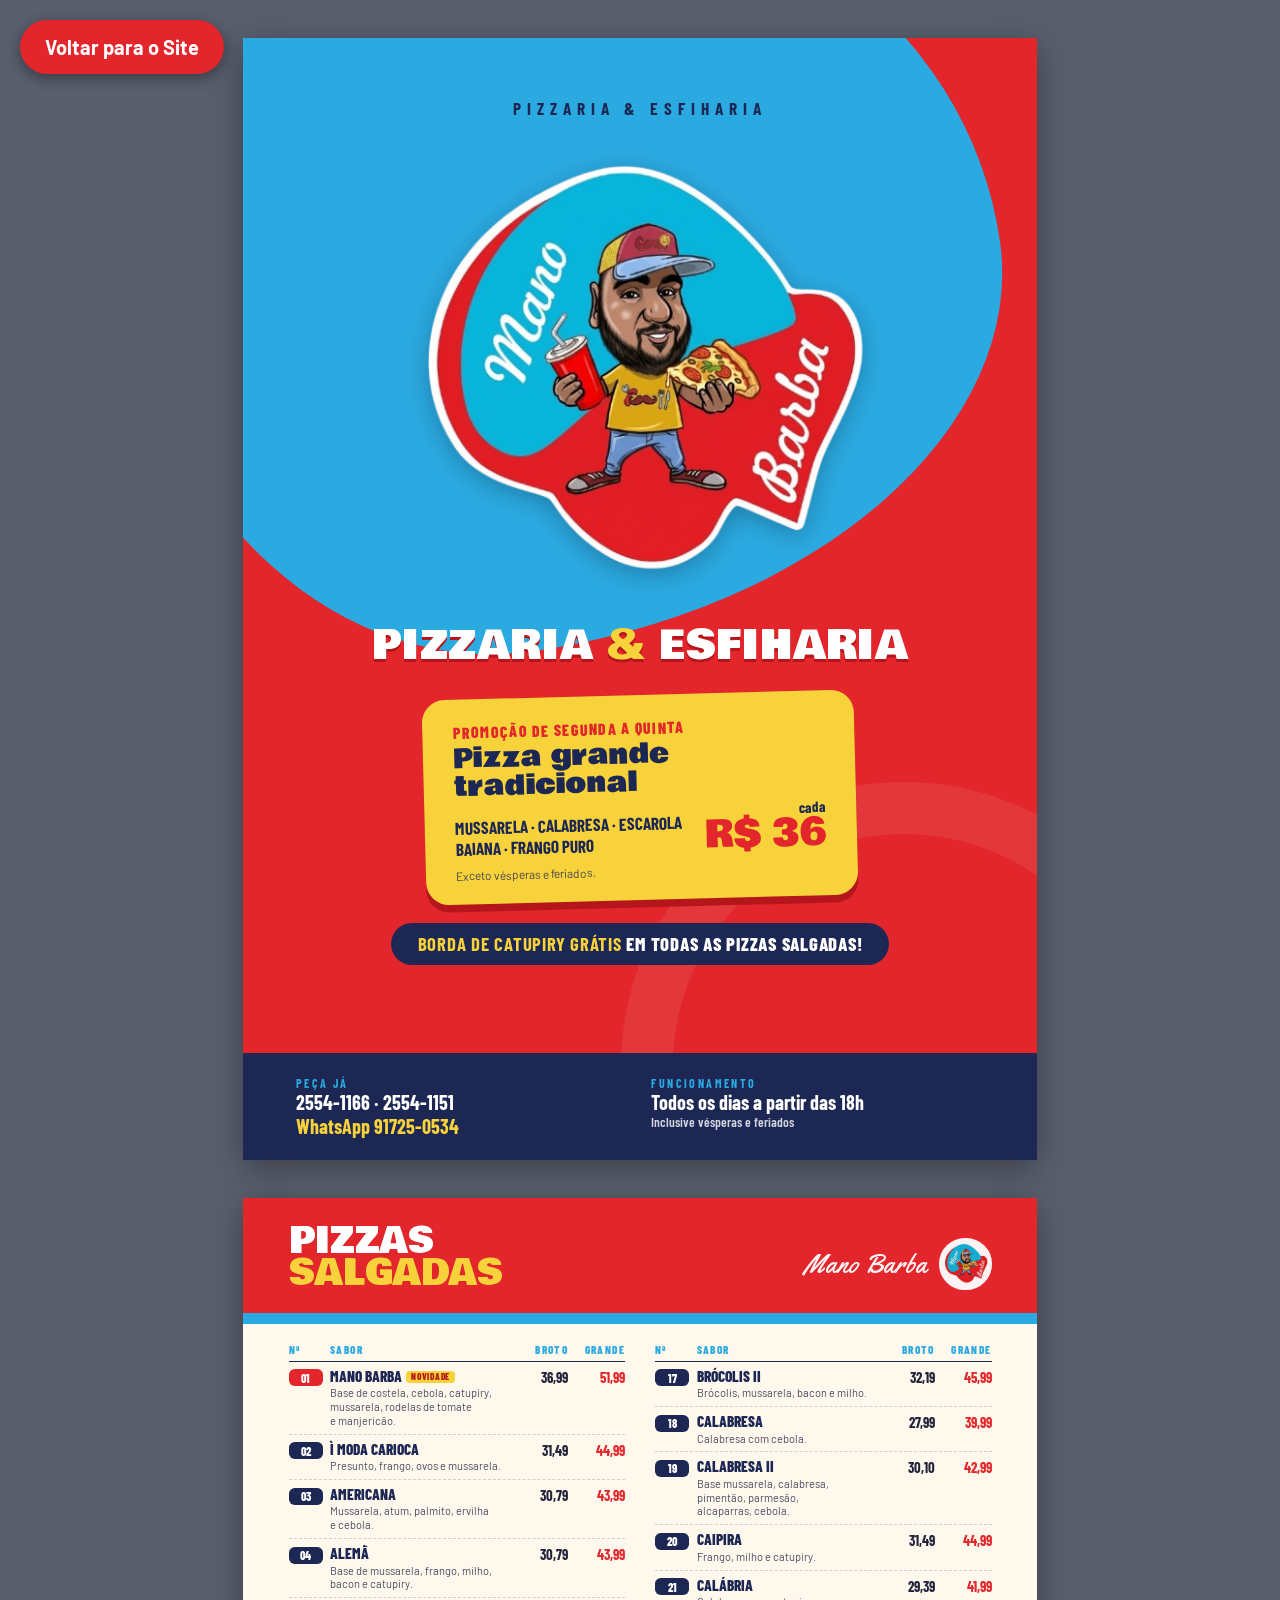
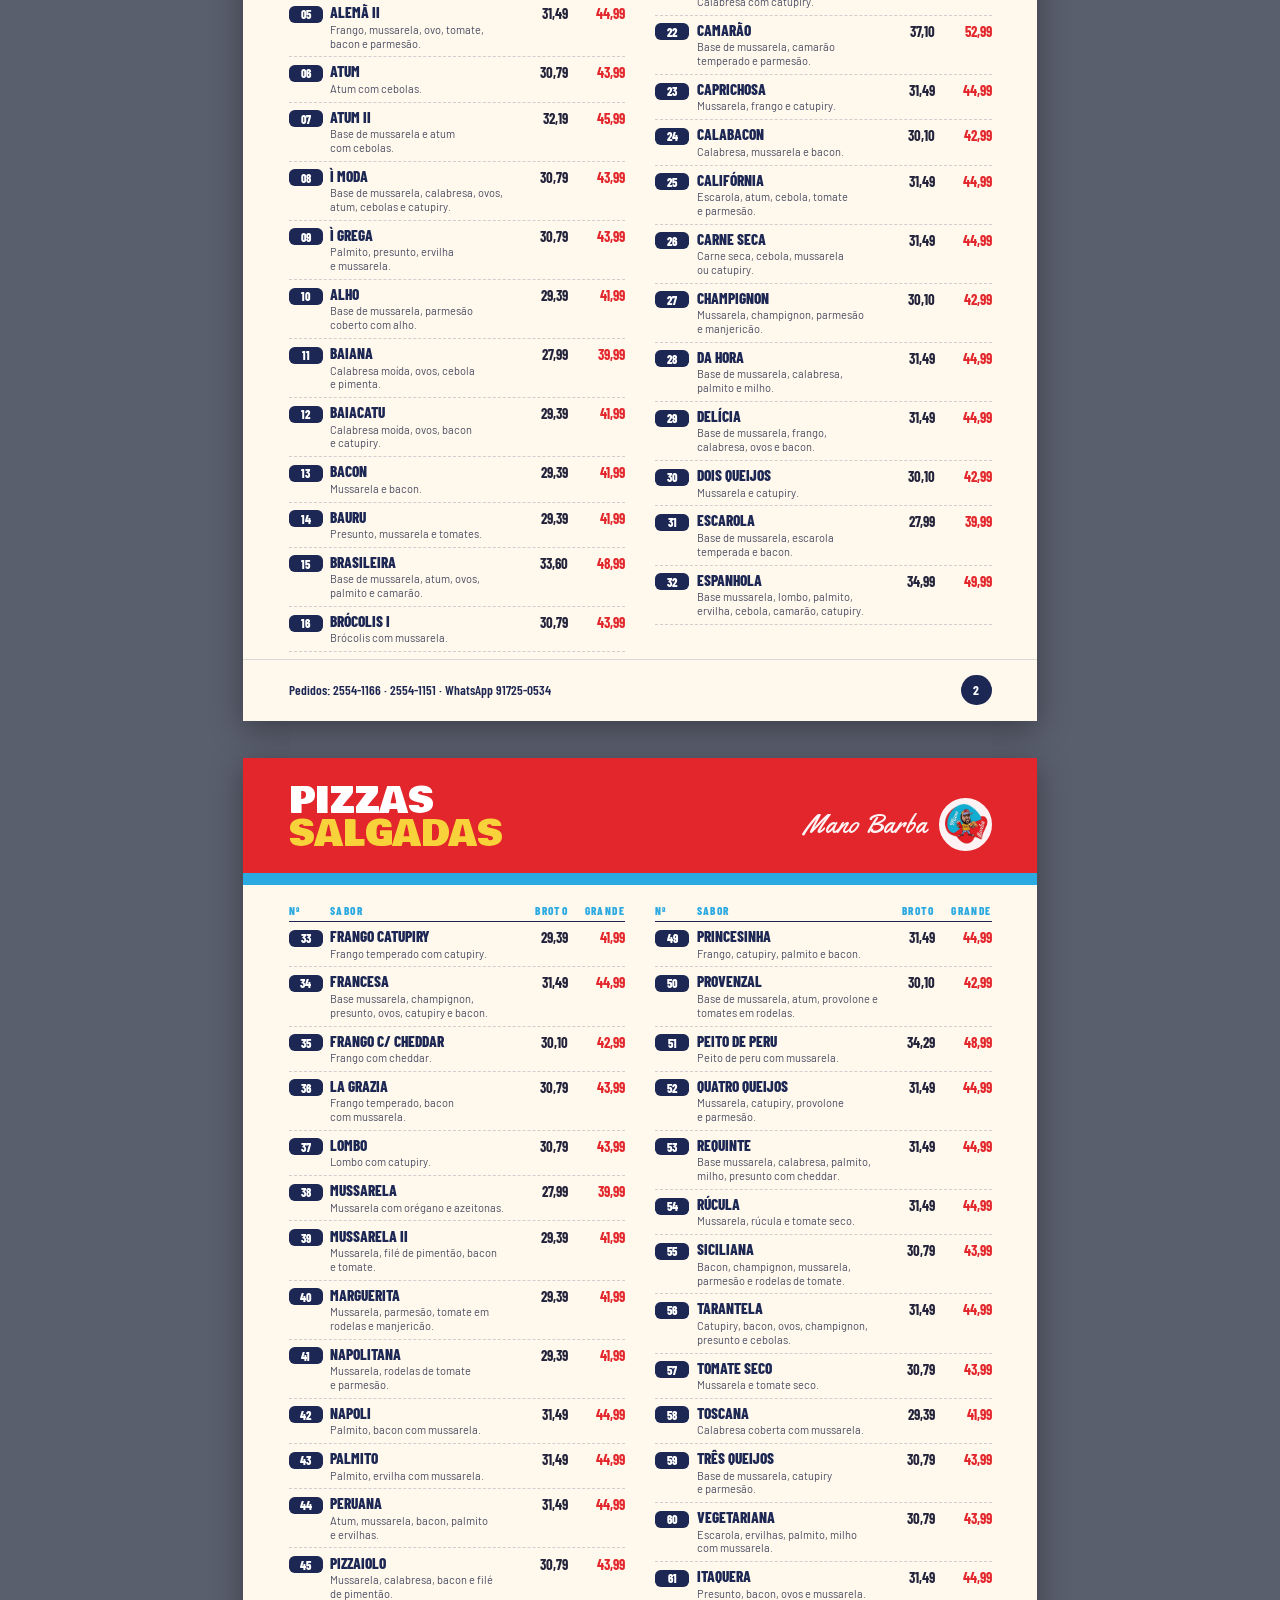
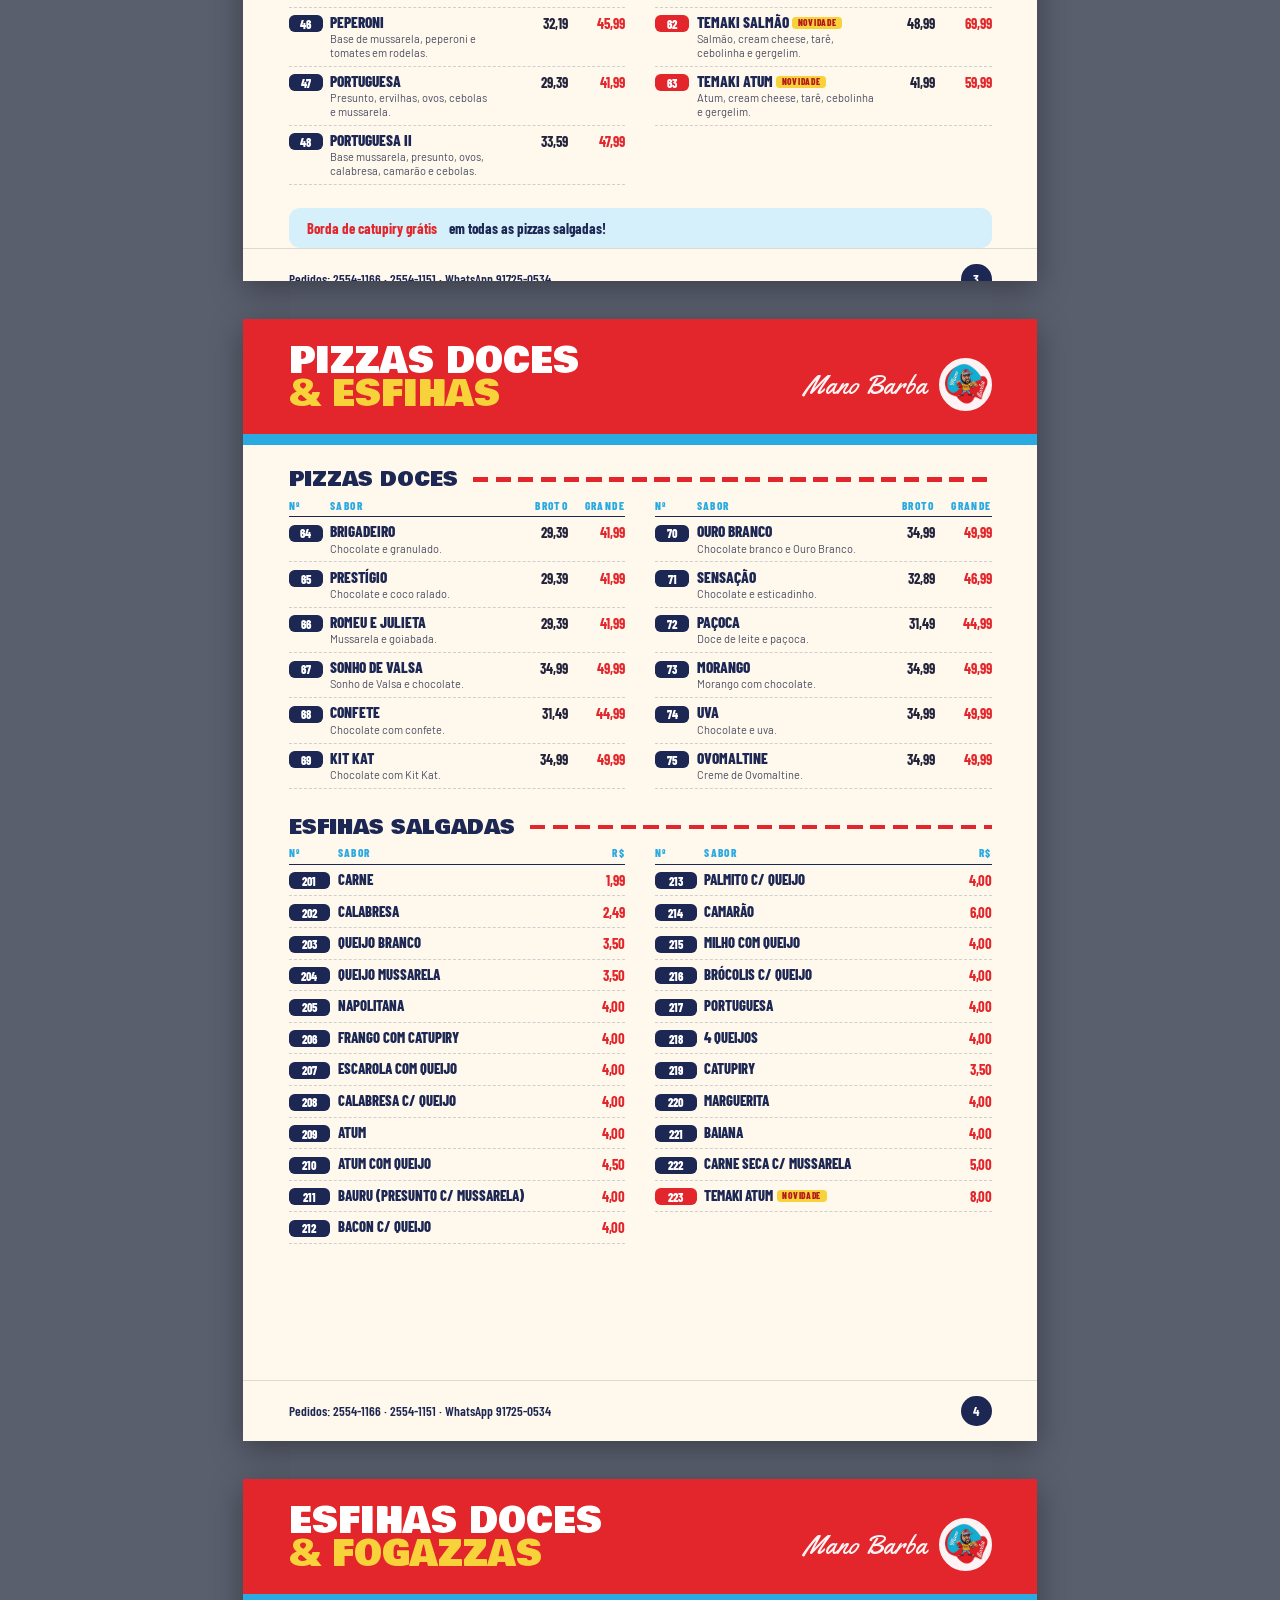
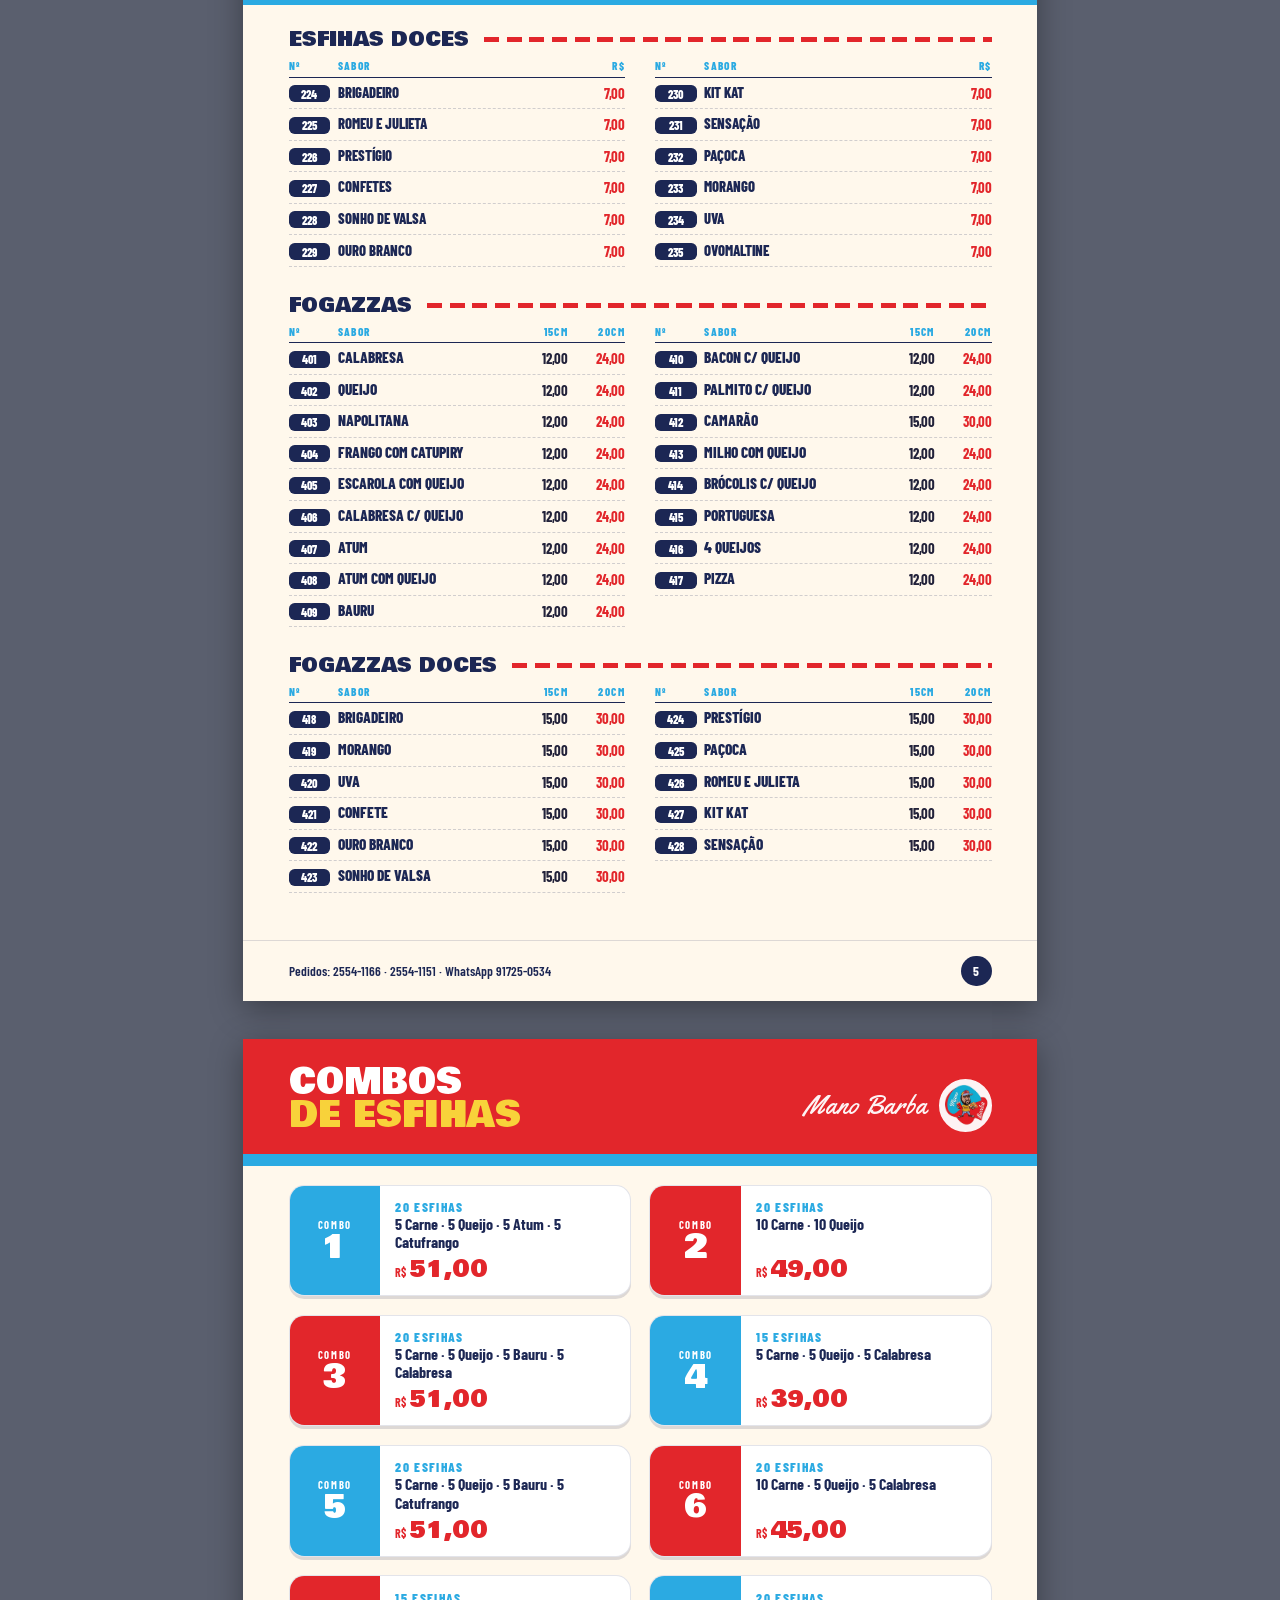
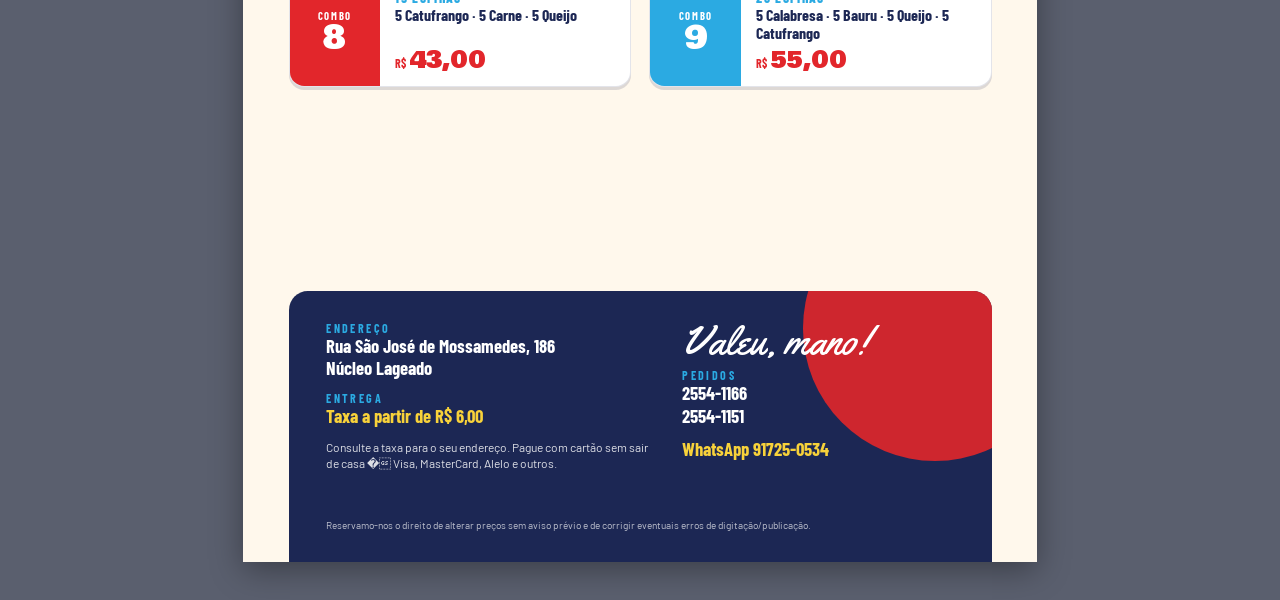
<file: cardapio.html>
﻿<!DOCTYPE html>
<html lang="pt-BR">
<head>
<meta charset="utf-8">
<meta name="viewport" content="width=800, user-scalable=yes">
<title>Cardapio Mano Barba Pizzaria &amp; Esfiharia</title>
<link rel="preconnect" href="https://fonts.googleapis.com">
<link rel="preconnect" href="https://fonts.gstatic.com" crossorigin>
<link href="https://fonts.googleapis.com/css2?family=Yellowtail&family=Bowlby+One&family=Barlow+Condensed:wght@500;600;700;800&family=Barlow:wght@400;500;600&display=swap" rel="stylesheet">

<link rel="stylesheet" href="css/cardapio.css">
</head>
<body>
<a href="index.html" class="btn-voltar">Voltar para o Site</a>

<section class="page cover" data-screen-label="01 Capa">
  <div class="sky"></div><div class="ring"></div>
  <div class="cover-top"><div class="tag">Pizzaria &amp; Esfiharia</div></div>
  <img class="logo" src="img/Logo_manobarba_hero.png" alt="Mano Barba">
  <h1>Pizzaria <span>&amp;</span> Esfiharia</h1>
  <div class="promo">
    <div class="kick">Promoção de segunda a quinta</div>
    <div class="big">Pizza grande<br>tradicional</div>
    <div class="row">
      <div class="flavors">Mussarela · Calabresa · Escarola<br>Baiana · Frango Puro</div>
      <div class="price"><small>cada</small>R$ 36</div>
    </div>
    <div class="note">Exceto vésperas e feriados.</div>
  </div>
  <div class="borda"><b>Borda de catupiry grátis</b> em todas as pizzas salgadas!</div>
  <div class="cover-info">
    <div><div class="lbl">Peça já</div><div class="val">2554-1166 · 2554-1151<br><span class="wa">WhatsApp 91725-0534</span></div></div>
    <div><div class="lbl">Funcionamento</div><div class="val">Todos os dias a partir das 18h</div><div style="font-size:10pt;opacity:.8">Inclusive vésperas e feriados</div></div>
  </div>
</section>

<section class="page" data-screen-label="02 Pizzas Salgadas I">
  <div class="head">
    <h2>Pizzas<br><em>Salgadas</em></h2>
    <div class="brand">Mano Barba <img src="img/Logo_manobarba_hero.png" alt=""></div>
  </div>
  <div class="body">
    <div class="grid2">
      <div>
        <div class="colhead"><span>Nº</span><span>Sabor</span><span>Broto</span><span>Grande</span></div>
        <div class="item hot">
          <div class="num">01</div>
          <div><div class="nm">Mano Barba<span class="new">Novidade</span></div><div class="ds">Base de costela, cebola, catupiry, mussarela, rodelas de tomate e manjericão.</div></div>
          <div class="pr">36,99</div><div class="pr g">51,99</div>
        </div>
        <div class="item">
          <div class="num">02</div>
          <div><div class="nm">ì Moda Carioca</div><div class="ds">Presunto, frango, ovos e mussarela.</div></div>
          <div class="pr">31,49</div><div class="pr g">44,99</div>
        </div>
        <div class="item">
          <div class="num">03</div>
          <div><div class="nm">Americana</div><div class="ds">Mussarela, atum, palmito, ervilha e cebola.</div></div>
          <div class="pr">30,79</div><div class="pr g">43,99</div>
        </div>
        <div class="item">
          <div class="num">04</div>
          <div><div class="nm">Alemã</div><div class="ds">Base de mussarela, frango, milho, bacon e catupiry.</div></div>
          <div class="pr">30,79</div><div class="pr g">43,99</div>
        </div>
        <div class="item">
          <div class="num">05</div>
          <div><div class="nm">Alemã II</div><div class="ds">Frango, mussarela, ovo, tomate, bacon e parmesão.</div></div>
          <div class="pr">31,49</div><div class="pr g">44,99</div>
        </div>
        <div class="item">
          <div class="num">06</div>
          <div><div class="nm">Atum</div><div class="ds">Atum com cebolas.</div></div>
          <div class="pr">30,79</div><div class="pr g">43,99</div>
        </div>
        <div class="item">
          <div class="num">07</div>
          <div><div class="nm">Atum II</div><div class="ds">Base de mussarela e atum com cebolas.</div></div>
          <div class="pr">32,19</div><div class="pr g">45,99</div>
        </div>
        <div class="item">
          <div class="num">08</div>
          <div><div class="nm">ì Moda</div><div class="ds">Base de mussarela, calabresa, ovos, atum, cebolas e catupiry.</div></div>
          <div class="pr">30,79</div><div class="pr g">43,99</div>
        </div>
        <div class="item">
          <div class="num">09</div>
          <div><div class="nm">ì Grega</div><div class="ds">Palmito, presunto, ervilha e mussarela.</div></div>
          <div class="pr">30,79</div><div class="pr g">43,99</div>
        </div>
        <div class="item">
          <div class="num">10</div>
          <div><div class="nm">Alho</div><div class="ds">Base de mussarela, parmesão coberto com alho.</div></div>
          <div class="pr">29,39</div><div class="pr g">41,99</div>
        </div>
        <div class="item">
          <div class="num">11</div>
          <div><div class="nm">Baiana</div><div class="ds">Calabresa moída, ovos, cebola e pimenta.</div></div>
          <div class="pr">27,99</div><div class="pr g">39,99</div>
        </div>
        <div class="item">
          <div class="num">12</div>
          <div><div class="nm">Baiacatu</div><div class="ds">Calabresa moída, ovos, bacon e catupiry.</div></div>
          <div class="pr">29,39</div><div class="pr g">41,99</div>
        </div>
        <div class="item">
          <div class="num">13</div>
          <div><div class="nm">Bacon</div><div class="ds">Mussarela e bacon.</div></div>
          <div class="pr">29,39</div><div class="pr g">41,99</div>
        </div>
        <div class="item">
          <div class="num">14</div>
          <div><div class="nm">Bauru</div><div class="ds">Presunto, mussarela e tomates.</div></div>
          <div class="pr">29,39</div><div class="pr g">41,99</div>
        </div>
        <div class="item">
          <div class="num">15</div>
          <div><div class="nm">Brasileira</div><div class="ds">Base de mussarela, atum, ovos, palmito e camarão.</div></div>
          <div class="pr">33,60</div><div class="pr g">48,99</div>
        </div>
        <div class="item">
          <div class="num">16</div>
          <div><div class="nm">Brócolis I</div><div class="ds">Brócolis com mussarela.</div></div>
          <div class="pr">30,79</div><div class="pr g">43,99</div>
        </div>
      </div>
      <div>
        <div class="colhead"><span>Nº</span><span>Sabor</span><span>Broto</span><span>Grande</span></div>
        <div class="item">
          <div class="num">17</div>
          <div><div class="nm">Brócolis II</div><div class="ds">Brócolis, mussarela, bacon e milho.</div></div>
          <div class="pr">32,19</div><div class="pr g">45,99</div>
        </div>
        <div class="item">
          <div class="num">18</div>
          <div><div class="nm">Calabresa</div><div class="ds">Calabresa com cebola.</div></div>
          <div class="pr">27,99</div><div class="pr g">39,99</div>
        </div>
        <div class="item">
          <div class="num">19</div>
          <div><div class="nm">Calabresa II</div><div class="ds">Base mussarela, calabresa, pimentão, parmesão, alcaparras, cebola.</div></div>
          <div class="pr">30,10</div><div class="pr g">42,99</div>
        </div>
        <div class="item">
          <div class="num">20</div>
          <div><div class="nm">Caipira</div><div class="ds">Frango, milho e catupiry.</div></div>
          <div class="pr">31,49</div><div class="pr g">44,99</div>
        </div>
        <div class="item">
          <div class="num">21</div>
          <div><div class="nm">Calábria</div><div class="ds">Calabresa com catupiry.</div></div>
          <div class="pr">29,39</div><div class="pr g">41,99</div>
        </div>
        <div class="item">
          <div class="num">22</div>
          <div><div class="nm">Camarão</div><div class="ds">Base de mussarela, camarão temperado e parmesão.</div></div>
          <div class="pr">37,10</div><div class="pr g">52,99</div>
        </div>
        <div class="item">
          <div class="num">23</div>
          <div><div class="nm">Caprichosa</div><div class="ds">Mussarela, frango e catupiry.</div></div>
          <div class="pr">31,49</div><div class="pr g">44,99</div>
        </div>
        <div class="item">
          <div class="num">24</div>
          <div><div class="nm">Calabacon</div><div class="ds">Calabresa, mussarela e bacon.</div></div>
          <div class="pr">30,10</div><div class="pr g">42,99</div>
        </div>
        <div class="item">
          <div class="num">25</div>
          <div><div class="nm">Califórnia</div><div class="ds">Escarola, atum, cebola, tomate e parmesão.</div></div>
          <div class="pr">31,49</div><div class="pr g">44,99</div>
        </div>
        <div class="item">
          <div class="num">26</div>
          <div><div class="nm">Carne Seca</div><div class="ds">Carne seca, cebola, mussarela ou catupiry.</div></div>
          <div class="pr">31,49</div><div class="pr g">44,99</div>
        </div>
        <div class="item">
          <div class="num">27</div>
          <div><div class="nm">Champignon</div><div class="ds">Mussarela, champignon, parmesão e manjericão.</div></div>
          <div class="pr">30,10</div><div class="pr g">42,99</div>
        </div>
        <div class="item">
          <div class="num">28</div>
          <div><div class="nm">Da Hora</div><div class="ds">Base de mussarela, calabresa, palmito e milho.</div></div>
          <div class="pr">31,49</div><div class="pr g">44,99</div>
        </div>
        <div class="item">
          <div class="num">29</div>
          <div><div class="nm">Delícia</div><div class="ds">Base de mussarela, frango, calabresa, ovos e bacon.</div></div>
          <div class="pr">31,49</div><div class="pr g">44,99</div>
        </div>
        <div class="item">
          <div class="num">30</div>
          <div><div class="nm">Dois Queijos</div><div class="ds">Mussarela e catupiry.</div></div>
          <div class="pr">30,10</div><div class="pr g">42,99</div>
        </div>
        <div class="item">
          <div class="num">31</div>
          <div><div class="nm">Escarola</div><div class="ds">Base de mussarela, escarola temperada e bacon.</div></div>
          <div class="pr">27,99</div><div class="pr g">39,99</div>
        </div>
        <div class="item">
          <div class="num">32</div>
          <div><div class="nm">Espanhola</div><div class="ds">Base mussarela, lombo, palmito, ervilha, cebola, camarão, catupiry.</div></div>
          <div class="pr">34,99</div><div class="pr g">49,99</div>
        </div>
      </div>
    </div>
  </div>
  <div class="foot">
    <span>Pedidos: 2554-1166 · 2554-1151 · WhatsApp 91725-0534</span>
    <span class="pg">2</span>
  </div>
</section>

<section class="page" data-screen-label="03 Pizzas Salgadas II">
  <div class="head">
    <h2>Pizzas<br><em>Salgadas</em></h2>
    <div class="brand">Mano Barba <img src="img/Logo_manobarba_hero.png" alt=""></div>
  </div>
  <div class="body">
    <div class="grid2">
      <div>
        <div class="colhead"><span>Nº</span><span>Sabor</span><span>Broto</span><span>Grande</span></div>
        <div class="item">
          <div class="num">33</div>
          <div><div class="nm">Frango Catupiry</div><div class="ds">Frango temperado com catupiry.</div></div>
          <div class="pr">29,39</div><div class="pr g">41,99</div>
        </div>
        <div class="item">
          <div class="num">34</div>
          <div><div class="nm">Francesa</div><div class="ds">Base mussarela, champignon, presunto, ovos, catupiry e bacon.</div></div>
          <div class="pr">31,49</div><div class="pr g">44,99</div>
        </div>
        <div class="item">
          <div class="num">35</div>
          <div><div class="nm">Frango c/ Cheddar</div><div class="ds">Frango com cheddar.</div></div>
          <div class="pr">30,10</div><div class="pr g">42,99</div>
        </div>
        <div class="item">
          <div class="num">36</div>
          <div><div class="nm">La Grazia</div><div class="ds">Frango temperado, bacon com mussarela.</div></div>
          <div class="pr">30,79</div><div class="pr g">43,99</div>
        </div>
        <div class="item">
          <div class="num">37</div>
          <div><div class="nm">Lombo</div><div class="ds">Lombo com catupiry.</div></div>
          <div class="pr">30,79</div><div class="pr g">43,99</div>
        </div>
        <div class="item">
          <div class="num">38</div>
          <div><div class="nm">Mussarela</div><div class="ds">Mussarela com orégano e azeitonas.</div></div>
          <div class="pr">27,99</div><div class="pr g">39,99</div>
        </div>
        <div class="item">
          <div class="num">39</div>
          <div><div class="nm">Mussarela II</div><div class="ds">Mussarela, filé de pimentão, bacon e tomate.</div></div>
          <div class="pr">29,39</div><div class="pr g">41,99</div>
        </div>
        <div class="item">
          <div class="num">40</div>
          <div><div class="nm">Marguerita</div><div class="ds">Mussarela, parmesão, tomate em rodelas e manjericão.</div></div>
          <div class="pr">29,39</div><div class="pr g">41,99</div>
        </div>
        <div class="item">
          <div class="num">41</div>
          <div><div class="nm">Napolitana</div><div class="ds">Mussarela, rodelas de tomate e parmesão.</div></div>
          <div class="pr">29,39</div><div class="pr g">41,99</div>
        </div>
        <div class="item">
          <div class="num">42</div>
          <div><div class="nm">Napoli</div><div class="ds">Palmito, bacon com mussarela.</div></div>
          <div class="pr">31,49</div><div class="pr g">44,99</div>
        </div>
        <div class="item">
          <div class="num">43</div>
          <div><div class="nm">Palmito</div><div class="ds">Palmito, ervilha com mussarela.</div></div>
          <div class="pr">31,49</div><div class="pr g">44,99</div>
        </div>
        <div class="item">
          <div class="num">44</div>
          <div><div class="nm">Peruana</div><div class="ds">Atum, mussarela, bacon, palmito e ervilhas.</div></div>
          <div class="pr">31,49</div><div class="pr g">44,99</div>
        </div>
        <div class="item">
          <div class="num">45</div>
          <div><div class="nm">Pizzaiolo</div><div class="ds">Mussarela, calabresa, bacon e filé de pimentão.</div></div>
          <div class="pr">30,79</div><div class="pr g">43,99</div>
        </div>
        <div class="item">
          <div class="num">46</div>
          <div><div class="nm">Peperoni</div><div class="ds">Base de mussarela, peperoni e tomates em rodelas.</div></div>
          <div class="pr">32,19</div><div class="pr g">45,99</div>
        </div>
        <div class="item">
          <div class="num">47</div>
          <div><div class="nm">Portuguesa</div><div class="ds">Presunto, ervilhas, ovos, cebolas e mussarela.</div></div>
          <div class="pr">29,39</div><div class="pr g">41,99</div>
        </div>
        <div class="item">
          <div class="num">48</div>
          <div><div class="nm">Portuguesa II</div><div class="ds">Base mussarela, presunto, ovos, calabresa, camarão e cebolas.</div></div>
          <div class="pr">33,59</div><div class="pr g">47,99</div>
        </div>
      </div>
      <div>
        <div class="colhead"><span>Nº</span><span>Sabor</span><span>Broto</span><span>Grande</span></div>
        <div class="item">
          <div class="num">49</div>
          <div><div class="nm">Princesinha</div><div class="ds">Frango, catupiry, palmito e bacon.</div></div>
          <div class="pr">31,49</div><div class="pr g">44,99</div>
        </div>
        <div class="item">
          <div class="num">50</div>
          <div><div class="nm">Provenzal</div><div class="ds">Base de mussarela, atum, provolone e tomates em rodelas.</div></div>
          <div class="pr">30,10</div><div class="pr g">42,99</div>
        </div>
        <div class="item">
          <div class="num">51</div>
          <div><div class="nm">Peito de Peru</div><div class="ds">Peito de peru com mussarela.</div></div>
          <div class="pr">34,29</div><div class="pr g">48,99</div>
        </div>
        <div class="item">
          <div class="num">52</div>
          <div><div class="nm">Quatro Queijos</div><div class="ds">Mussarela, catupiry, provolone e parmesão.</div></div>
          <div class="pr">31,49</div><div class="pr g">44,99</div>
        </div>
        <div class="item">
          <div class="num">53</div>
          <div><div class="nm">Requinte</div><div class="ds">Base mussarela, calabresa, palmito, milho, presunto com cheddar.</div></div>
          <div class="pr">31,49</div><div class="pr g">44,99</div>
        </div>
        <div class="item">
          <div class="num">54</div>
          <div><div class="nm">Rúcula</div><div class="ds">Mussarela, rúcula e tomate seco.</div></div>
          <div class="pr">31,49</div><div class="pr g">44,99</div>
        </div>
        <div class="item">
          <div class="num">55</div>
          <div><div class="nm">Siciliana</div><div class="ds">Bacon, champignon, mussarela, parmesão e rodelas de tomate.</div></div>
          <div class="pr">30,79</div><div class="pr g">43,99</div>
        </div>
        <div class="item">
          <div class="num">56</div>
          <div><div class="nm">Tarantela</div><div class="ds">Catupiry, bacon, ovos, champignon, presunto e cebolas.</div></div>
          <div class="pr">31,49</div><div class="pr g">44,99</div>
        </div>
        <div class="item">
          <div class="num">57</div>
          <div><div class="nm">Tomate Seco</div><div class="ds">Mussarela e tomate seco.</div></div>
          <div class="pr">30,79</div><div class="pr g">43,99</div>
        </div>
        <div class="item">
          <div class="num">58</div>
          <div><div class="nm">Toscana</div><div class="ds">Calabresa coberta com mussarela.</div></div>
          <div class="pr">29,39</div><div class="pr g">41,99</div>
        </div>
        <div class="item">
          <div class="num">59</div>
          <div><div class="nm">Três Queijos</div><div class="ds">Base de mussarela, catupiry e parmesão.</div></div>
          <div class="pr">30,79</div><div class="pr g">43,99</div>
        </div>
        <div class="item">
          <div class="num">60</div>
          <div><div class="nm">Vegetariana</div><div class="ds">Escarola, ervilhas, palmito, milho com mussarela.</div></div>
          <div class="pr">30,79</div><div class="pr g">43,99</div>
        </div>
        <div class="item">
          <div class="num">61</div>
          <div><div class="nm">Itaquera</div><div class="ds">Presunto, bacon, ovos e mussarela.</div></div>
          <div class="pr">31,49</div><div class="pr g">44,99</div>
        </div>
        <div class="item hot">
          <div class="num">62</div>
          <div><div class="nm">Temaki Salmão<span class="new">Novidade</span></div><div class="ds">Salmão, cream cheese, tarê, cebolinha e gergelim.</div></div>
          <div class="pr">48,99</div><div class="pr g">69,99</div>
        </div>
        <div class="item hot">
          <div class="num">63</div>
          <div><div class="nm">Temaki Atum<span class="new">Novidade</span></div><div class="ds">Atum, cream cheese, tarê, cebolinha e gergelim.</div></div>
          <div class="pr">41,99</div><div class="pr g">59,99</div>
        </div>
      </div>
    </div>
    <div class="card-note"><b>Borda de catupiry grátis</b> em todas as pizzas salgadas!</div>
  </div>
  <div class="foot">
    <span>Pedidos: 2554-1166 · 2554-1151 · WhatsApp 91725-0534</span>
    <span class="pg">3</span>
  </div>
</section>

<section class="page" data-screen-label="04 Doces e Esfihas">
  <div class="head">
    <h2>Pizzas Doces<br><em>&amp; Esfihas</em></h2>
    <div class="brand">Mano Barba <img src="img/Logo_manobarba_hero.png" alt=""></div>
  </div>
  <div class="body">
    <div>
      <div class="sub"><h3>Pizzas Doces</h3><div class="line"></div></div>
      <div class="grid2">
        <div>
          <div class="colhead"><span>Nº</span><span>Sabor</span><span>Broto</span><span>Grande</span></div>
          <div class="item">
            <div class="num">64</div>
            <div><div class="nm">Brigadeiro</div><div class="ds">Chocolate e granulado.</div></div>
            <div class="pr">29,39</div><div class="pr g">41,99</div>
          </div>
          <div class="item">
            <div class="num">65</div>
            <div><div class="nm">Prestígio</div><div class="ds">Chocolate e coco ralado.</div></div>
            <div class="pr">29,39</div><div class="pr g">41,99</div>
          </div>
          <div class="item">
            <div class="num">66</div>
            <div><div class="nm">Romeu e Julieta</div><div class="ds">Mussarela e goiabada.</div></div>
            <div class="pr">29,39</div><div class="pr g">41,99</div>
          </div>
          <div class="item">
            <div class="num">67</div>
            <div><div class="nm">Sonho de Valsa</div><div class="ds">Sonho de Valsa e chocolate.</div></div>
            <div class="pr">34,99</div><div class="pr g">49,99</div>
          </div>
          <div class="item">
            <div class="num">68</div>
            <div><div class="nm">Confete</div><div class="ds">Chocolate com confete.</div></div>
            <div class="pr">31,49</div><div class="pr g">44,99</div>
          </div>
          <div class="item">
            <div class="num">69</div>
            <div><div class="nm">Kit Kat</div><div class="ds">Chocolate com Kit Kat.</div></div>
            <div class="pr">34,99</div><div class="pr g">49,99</div>
          </div>
        </div>
        <div>
          <div class="colhead"><span>Nº</span><span>Sabor</span><span>Broto</span><span>Grande</span></div>
          <div class="item">
            <div class="num">70</div>
            <div><div class="nm">Ouro Branco</div><div class="ds">Chocolate branco e Ouro Branco.</div></div>
            <div class="pr">34,99</div><div class="pr g">49,99</div>
          </div>
          <div class="item">
            <div class="num">71</div>
            <div><div class="nm">Sensação</div><div class="ds">Chocolate e esticadinho.</div></div>
            <div class="pr">32,89</div><div class="pr g">46,99</div>
          </div>
          <div class="item">
            <div class="num">72</div>
            <div><div class="nm">Paçoca</div><div class="ds">Doce de leite e paçoca.</div></div>
            <div class="pr">31,49</div><div class="pr g">44,99</div>
          </div>
          <div class="item">
            <div class="num">73</div>
            <div><div class="nm">Morango</div><div class="ds">Morango com chocolate.</div></div>
            <div class="pr">34,99</div><div class="pr g">49,99</div>
          </div>
          <div class="item">
            <div class="num">74</div>
            <div><div class="nm">Uva</div><div class="ds">Chocolate e uva.</div></div>
            <div class="pr">34,99</div><div class="pr g">49,99</div>
          </div>
          <div class="item">
            <div class="num">75</div>
            <div><div class="nm">Ovomaltine</div><div class="ds">Creme de Ovomaltine.</div></div>
            <div class="pr">34,99</div><div class="pr g">49,99</div>
          </div>
        </div>
      </div>
    </div>
    
    <div>
      <div class="sub"><h3>Esfihas Salgadas</h3><div class="line"></div></div>
      <div class="grid2">
        <div>
          <div class="colhead s"><span>Nº</span><span>Sabor</span><span>R$</span></div>
          <div class="item s"><div class="num">201</div><div class="nm">Carne</div><div class="pr g">1,99</div></div>
          <div class="item s"><div class="num">202</div><div class="nm">Calabresa</div><div class="pr g">2,49</div></div>
          <div class="item s"><div class="num">203</div><div class="nm">Queijo Branco</div><div class="pr g">3,50</div></div>
          <div class="item s"><div class="num">204</div><div class="nm">Queijo Mussarela</div><div class="pr g">3,50</div></div>
          <div class="item s"><div class="num">205</div><div class="nm">Napolitana</div><div class="pr g">4,00</div></div>
          <div class="item s"><div class="num">206</div><div class="nm">Frango com Catupiry</div><div class="pr g">4,00</div></div>
          <div class="item s"><div class="num">207</div><div class="nm">Escarola com Queijo</div><div class="pr g">4,00</div></div>
          <div class="item s"><div class="num">208</div><div class="nm">Calabresa c/ Queijo</div><div class="pr g">4,00</div></div>
          <div class="item s"><div class="num">209</div><div class="nm">Atum</div><div class="pr g">4,00</div></div>
          <div class="item s"><div class="num">210</div><div class="nm">Atum com Queijo</div><div class="pr g">4,50</div></div>
          <div class="item s"><div class="num">211</div><div class="nm">Bauru (presunto c/ mussarela)</div><div class="pr g">4,00</div></div>
          <div class="item s"><div class="num">212</div><div class="nm">Bacon c/ Queijo</div><div class="pr g">4,00</div></div>
        </div>
        <div>
          <div class="colhead s"><span>Nº</span><span>Sabor</span><span>R$</span></div>
          <div class="item s"><div class="num">213</div><div class="nm">Palmito c/ Queijo</div><div class="pr g">4,00</div></div>
          <div class="item s"><div class="num">214</div><div class="nm">Camarão</div><div class="pr g">6,00</div></div>
          <div class="item s"><div class="num">215</div><div class="nm">Milho com Queijo</div><div class="pr g">4,00</div></div>
          <div class="item s"><div class="num">216</div><div class="nm">Brócolis c/ Queijo</div><div class="pr g">4,00</div></div>
          <div class="item s"><div class="num">217</div><div class="nm">Portuguesa</div><div class="pr g">4,00</div></div>
          <div class="item s"><div class="num">218</div><div class="nm">4 Queijos</div><div class="pr g">4,00</div></div>
          <div class="item s"><div class="num">219</div><div class="nm">Catupiry</div><div class="pr g">3,50</div></div>
          <div class="item s"><div class="num">220</div><div class="nm">Marguerita</div><div class="pr g">4,00</div></div>
          <div class="item s"><div class="num">221</div><div class="nm">Baiana</div><div class="pr g">4,00</div></div>
          <div class="item s"><div class="num">222</div><div class="nm">Carne Seca c/ Mussarela</div><div class="pr g">5,00</div></div>
          <div class="item s hot"><div class="num">223</div><div class="nm">Temaki Atum<span class="new">Novidade</span></div><div class="pr g">8,00</div></div>
        </div>
      </div>
    </div>
  </div>
  <div class="foot">
    <span>Pedidos: 2554-1166 · 2554-1151 · WhatsApp 91725-0534</span>
    <span class="pg">4</span>
  </div>
</section>

<section class="page" data-screen-label="05 Esfihas Doces e Fogazzas">
  <div class="head">
    <h2>Esfihas Doces<br><em>&amp; Fogazzas</em></h2>
    <div class="brand">Mano Barba <img src="img/Logo_manobarba_hero.png" alt=""></div>
  </div>
  <div class="body">
    <div>
      <div class="sub"><h3>Esfihas Doces</h3><div class="line"></div></div>
      <div class="grid2">
        <div>
          <div class="colhead s"><span>Nº</span><span>Sabor</span><span>R$</span></div>
          <div class="item s"><div class="num">224</div><div class="nm">Brigadeiro</div><div class="pr g">7,00</div></div>
          <div class="item s"><div class="num">225</div><div class="nm">Romeu e Julieta</div><div class="pr g">7,00</div></div>
          <div class="item s"><div class="num">226</div><div class="nm">Prestígio</div><div class="pr g">7,00</div></div>
          <div class="item s"><div class="num">227</div><div class="nm">Confetes</div><div class="pr g">7,00</div></div>
          <div class="item s"><div class="num">228</div><div class="nm">Sonho de Valsa</div><div class="pr g">7,00</div></div>
          <div class="item s"><div class="num">229</div><div class="nm">Ouro Branco</div><div class="pr g">7,00</div></div>
        </div>
        <div>
          <div class="colhead s"><span>Nº</span><span>Sabor</span><span>R$</span></div>
          <div class="item s"><div class="num">230</div><div class="nm">Kit Kat</div><div class="pr g">7,00</div></div>
          <div class="item s"><div class="num">231</div><div class="nm">Sensação</div><div class="pr g">7,00</div></div>
          <div class="item s"><div class="num">232</div><div class="nm">Paçoca</div><div class="pr g">7,00</div></div>
          <div class="item s"><div class="num">233</div><div class="nm">Morango</div><div class="pr g">7,00</div></div>
          <div class="item s"><div class="num">234</div><div class="nm">Uva</div><div class="pr g">7,00</div></div>
          <div class="item s"><div class="num">235</div><div class="nm">Ovomaltine</div><div class="pr g">7,00</div></div>
        </div>
      </div>
    </div>
    
    <div>
      <div class="sub"><h3>Fogazzas</h3><div class="line"></div></div>
      <div class="grid2">
        <div>
          <div class="colhead f"><span>Nº</span><span>Sabor</span><span>15cm</span><span>20cm</span></div>
          <div class="item f"><div class="num">401</div><div class="nm">Calabresa</div><div class="pr">12,00</div><div class="pr g">24,00</div></div>
          <div class="item f"><div class="num">402</div><div class="nm">Queijo</div><div class="pr">12,00</div><div class="pr g">24,00</div></div>
          <div class="item f"><div class="num">403</div><div class="nm">Napolitana</div><div class="pr">12,00</div><div class="pr g">24,00</div></div>
          <div class="item f"><div class="num">404</div><div class="nm">Frango com Catupiry</div><div class="pr">12,00</div><div class="pr g">24,00</div></div>
          <div class="item f"><div class="num">405</div><div class="nm">Escarola com Queijo</div><div class="pr">12,00</div><div class="pr g">24,00</div></div>
          <div class="item f"><div class="num">406</div><div class="nm">Calabresa c/ Queijo</div><div class="pr">12,00</div><div class="pr g">24,00</div></div>
          <div class="item f"><div class="num">407</div><div class="nm">Atum</div><div class="pr">12,00</div><div class="pr g">24,00</div></div>
          <div class="item f"><div class="num">408</div><div class="nm">Atum com Queijo</div><div class="pr">12,00</div><div class="pr g">24,00</div></div>
          <div class="item f"><div class="num">409</div><div class="nm">Bauru</div><div class="pr">12,00</div><div class="pr g">24,00</div></div>
        </div>
        <div>
          <div class="colhead f"><span>Nº</span><span>Sabor</span><span>15cm</span><span>20cm</span></div>
          <div class="item f"><div class="num">410</div><div class="nm">Bacon c/ Queijo</div><div class="pr">12,00</div><div class="pr g">24,00</div></div>
          <div class="item f"><div class="num">411</div><div class="nm">Palmito c/ Queijo</div><div class="pr">12,00</div><div class="pr g">24,00</div></div>
          <div class="item f"><div class="num">412</div><div class="nm">Camarão</div><div class="pr">15,00</div><div class="pr g">30,00</div></div>
          <div class="item f"><div class="num">413</div><div class="nm">Milho com Queijo</div><div class="pr">12,00</div><div class="pr g">24,00</div></div>
          <div class="item f"><div class="num">414</div><div class="nm">Brócolis c/ Queijo</div><div class="pr">12,00</div><div class="pr g">24,00</div></div>
          <div class="item f"><div class="num">415</div><div class="nm">Portuguesa</div><div class="pr">12,00</div><div class="pr g">24,00</div></div>
          <div class="item f"><div class="num">416</div><div class="nm">4 Queijos</div><div class="pr">12,00</div><div class="pr g">24,00</div></div>
          <div class="item f"><div class="num">417</div><div class="nm">Pizza</div><div class="pr">12,00</div><div class="pr g">24,00</div></div>
        </div>
      </div>
    </div>
    
    <div>
      <div class="sub"><h3>Fogazzas Doces</h3><div class="line"></div></div>
      <div class="grid2">
        <div>
          <div class="colhead f"><span>Nº</span><span>Sabor</span><span>15cm</span><span>20cm</span></div>
          <div class="item f"><div class="num">418</div><div class="nm">Brigadeiro</div><div class="pr">15,00</div><div class="pr g">30,00</div></div>
          <div class="item f"><div class="num">419</div><div class="nm">Morango</div><div class="pr">15,00</div><div class="pr g">30,00</div></div>
          <div class="item f"><div class="num">420</div><div class="nm">Uva</div><div class="pr">15,00</div><div class="pr g">30,00</div></div>
          <div class="item f"><div class="num">421</div><div class="nm">Confete</div><div class="pr">15,00</div><div class="pr g">30,00</div></div>
          <div class="item f"><div class="num">422</div><div class="nm">Ouro Branco</div><div class="pr">15,00</div><div class="pr g">30,00</div></div>
          <div class="item f"><div class="num">423</div><div class="nm">Sonho de Valsa</div><div class="pr">15,00</div><div class="pr g">30,00</div></div>
        </div>
        <div>
          <div class="colhead f"><span>Nº</span><span>Sabor</span><span>15cm</span><span>20cm</span></div>
          <div class="item f"><div class="num">424</div><div class="nm">Prestígio</div><div class="pr">15,00</div><div class="pr g">30,00</div></div>
          <div class="item f"><div class="num">425</div><div class="nm">Paçoca</div><div class="pr">15,00</div><div class="pr g">30,00</div></div>
          <div class="item f"><div class="num">426</div><div class="nm">Romeu e Julieta</div><div class="pr">15,00</div><div class="pr g">30,00</div></div>
          <div class="item f"><div class="num">427</div><div class="nm">Kit Kat</div><div class="pr">15,00</div><div class="pr g">30,00</div></div>
          <div class="item f"><div class="num">428</div><div class="nm">Sensação</div><div class="pr">15,00</div><div class="pr g">30,00</div></div>
        </div>
      </div>
    </div>
  </div>
  <div class="foot">
    <span>Pedidos: 2554-1166 · 2554-1151 · WhatsApp 91725-0534</span>
    <span class="pg">5</span>
  </div>
</section>

<section class="page" data-screen-label="06 Combos">
  <div class="head">
    <h2>Combos<br><em>de Esfihas</em></h2>
    <div class="brand">Mano Barba <img src="img/Logo_manobarba_hero.png" alt=""></div>
  </div>
  <div class="body combo-body">
    <div class="combos">
      <div class="combo">
        <div class="k"><small>Combo</small><b>1</b></div>
        <div class="c">
          <div><div class="qty">20 esfihas</div><div class="what">5 Carne · 5 Queijo · 5 Atum · 5 Catufrango</div></div>
          <div class="val"><small>R$</small>51,00</div>
        </div>
      </div>
      <div class="combo">
        <div class="k"><small>Combo</small><b>2</b></div>
        <div class="c">
          <div><div class="qty">20 esfihas</div><div class="what">10 Carne · 10 Queijo</div></div>
          <div class="val"><small>R$</small>49,00</div>
        </div>
      </div>
      <div class="combo">
        <div class="k"><small>Combo</small><b>3</b></div>
        <div class="c">
          <div><div class="qty">20 esfihas</div><div class="what">5 Carne · 5 Queijo · 5 Bauru · 5 Calabresa</div></div>
          <div class="val"><small>R$</small>51,00</div>
        </div>
      </div>
      <div class="combo">
        <div class="k"><small>Combo</small><b>4</b></div>
        <div class="c">
          <div><div class="qty">15 esfihas</div><div class="what">5 Carne · 5 Queijo · 5 Calabresa</div></div>
          <div class="val"><small>R$</small>39,00</div>
        </div>
      </div>
      <div class="combo">
        <div class="k"><small>Combo</small><b>5</b></div>
        <div class="c">
          <div><div class="qty">20 esfihas</div><div class="what">5 Carne · 5 Queijo · 5 Bauru · 5 Catufrango</div></div>
          <div class="val"><small>R$</small>51,00</div>
        </div>
      </div>
      <div class="combo">
        <div class="k"><small>Combo</small><b>6</b></div>
        <div class="c">
          <div><div class="qty">20 esfihas</div><div class="what">10 Carne · 5 Queijo · 5 Calabresa</div></div>
          <div class="val"><small>R$</small>45,00</div>
        </div>
      </div>
      <div class="combo">
        <div class="k"><small>Combo</small><b>8</b></div>
        <div class="c">
          <div><div class="qty">15 esfihas</div><div class="what">5 Catufrango · 5 Carne · 5 Queijo</div></div>
          <div class="val"><small>R$</small>43,00</div>
        </div>
      </div>
      <div class="combo">
        <div class="k"><small>Combo</small><b>9</b></div>
        <div class="c">
          <div><div class="qty">20 esfihas</div><div class="what">5 Calabresa · 5 Bauru · 5 Queijo · 5 Catufrango</div></div>
          <div class="val"><small>R$</small>55,00</div>
        </div>
      </div>
    </div>
    
    <div class="info">
      <div>
        <div class="lbl">Endereço</div>
        <div class="v">Rua São José de Mossamedes, 186<br>Núcleo Lageado</div>
        <div class="lbl">Entrega</div>
        <div class="v y">Taxa a partir de R$ 6,00</div>
        <p>Consulte a taxa para o seu endereço. Pague com cartão sem sair de casa � Visa, MasterCard, Alelo e outros.</p>
      </div>
      <div>
        <div class="thanks">Valeu, mano!</div>
        <div class="lbl">Pedidos</div>
        <div class="v">2554-1166<br>2554-1151</div>
        <div class="v y">WhatsApp 91725-0534</div>
      </div>
      <div class="fine" style="grid-column:1/-1">Reservamo-nos o direito de alterar preços sem aviso prévio e de corrigir eventuais erros de digitação/publicação.</div>
    </div>
  </div>
</section>

</body>
</html>
</file>
<file: css/cardapio.css>
﻿/* Back button styling */
  .btn-voltar {
    position: fixed;
    top: 20px;
    left: 20px;
    background: #E2262B;
    color: #FFF;
    padding: 15px 25px;
    font-family: 'Barlow', sans-serif;
    font-weight: bold;
    font-size: 20px;
    text-decoration: none;
    border-radius: 30px;
    z-index: 9999;
    box-shadow: 0 4px 15px rgba(0,0,0,0.4);
    transition: all 0.2s;
  }
  .btn-voltar:hover {
    background: #B5161C;
    transform: scale(1.05);
  }
  @media print {
    .btn-voltar { display: none; }
  }

  :root {
    --red: #E2262B; 
    --red-dk: #B5161C;
    --sky: #2BAAE2; 
    --sky-lt: #D6F0FB;
    --yellow: #F8D23A; 
    --navy: #1C2754; 
    --cream: #FFF8EC; 
    --ink: #22223a;
  }
  * {
    box-sizing: border-box;
    margin: 0;
    padding: 0;
  }
  body {
    background: #5a5f6e;
    font-family: 'Barlow', sans-serif;
    color: var(--ink);
    display: flex;
    flex-direction: column;
    align-items: center;
    gap: 10mm;
    padding: 10mm 0;
  }
  
  .page {
    width: 210mm;
    height: 297mm;
    background: var(--cream);
    position: relative;
    overflow: hidden;
    box-shadow: 0 8px 30px rgba(0,0,0,.35);
    display: flex;
    flex-direction: column;
  }
  @page {
    size: A4;
    margin: 0;
  }
  @media print {
    body { background: none; padding: 0; gap: 0; display: block; }
    .page { box-shadow: none; page-break-after: always; break-after: page; }
    * { -webkit-print-color-adjust: exact; print-color-adjust: exact; }
  }

  /* ---------- CAPA ---------- */
  .cover { background: var(--red); color: #fff; align-items: center; }
  .cover .sky {
    position: absolute; left: -30mm; top: -40mm; width: 230mm; height: 200mm; background: var(--sky);
    border-radius: 48% 52% 60% 40% / 45% 55% 45% 55%; transform: rotate(-8deg);
  }
  .cover .ring {
    position: absolute; right: -40mm; bottom: -50mm; width: 150mm; height: 150mm; border-radius: 50%;
    border: 14mm solid rgba(255,255,255,.08);
  }
  .cover-top { position: relative; z-index: 2; text-align: center; padding-top: 16mm; }
  .cover-top .tag { font-family: 'Barlow Condensed'; font-weight: 700; letter-spacing: .35em; font-size: 13pt; text-transform: uppercase; color: var(--navy); }
  .logo { position: relative; z-index: 2; width: 128mm; margin-top: 4mm; filter: drop-shadow(0 6px 12px rgba(0,0,0,.25)); }
  .cover h1 {
    position: relative; z-index: 2; font-family: 'Bowlby One'; font-weight: 400; font-size: 30pt; letter-spacing: .02em;
    text-transform: uppercase; line-height: 1; margin-top: 2mm; text-shadow: 0 3px 0 var(--red-dk);
  }
  .cover h1 span { color: var(--yellow); }
  
  .promo {
    position: relative; z-index: 2; margin: 8mm 18mm 0; background: var(--yellow); color: var(--navy);
    border-radius: 6mm; padding: 6mm 8mm; transform: rotate(-1.5deg); box-shadow: 0 2mm 0 var(--red-dk);
  }
  .promo .kick { font-family: 'Barlow Condensed'; font-weight: 800; text-transform: uppercase; letter-spacing: .08em; font-size: 12pt; color: var(--red); }
  .promo .big { font-family: 'Bowlby One'; font-size: 20pt; line-height: 1.05; margin: 1mm 0 2mm; }
  .promo .row { display: flex; justify-content: space-between; align-items: end; gap: 6mm; }
  .promo .flavors { font-family: 'Barlow Condensed'; font-weight: 700; font-size: 13pt; text-transform: uppercase; line-height: 1.25; }
  .promo .price { font-family: 'Bowlby One'; font-size: 28pt; color: var(--red); white-space: nowrap; line-height: 1; }
  .promo .price small { font-size: 11pt; color: var(--navy); display: block; text-align: right; font-family: 'Barlow Condensed'; font-weight: 700; }
  .promo .note { font-size: 9pt; margin-top: 2mm; opacity: .8; }
  
  .borda {
    position: relative; z-index: 2; margin-top: 6mm; font-family: 'Barlow Condensed'; font-weight: 800; font-size: 14pt;
    text-transform: uppercase; letter-spacing: .04em; background: var(--navy); padding: 2.5mm 7mm; border-radius: 20mm;
  }
  .borda b { color: var(--yellow); }
  .cover-info {
    position: absolute; z-index: 2; bottom: 0; left: 0; right: 0; display: grid; grid-template-columns: 1fr 1fr;
    background: var(--navy); padding: 6mm 14mm; gap: 6mm; font-family: 'Barlow Condensed'; font-size: 12pt; font-weight: 600;
  }
  .cover-info .lbl { font-size: 9pt; letter-spacing: .2em; text-transform: uppercase; color: var(--sky); font-weight: 700; }
  .cover-info .val { font-size: 15pt; font-weight: 700; line-height: 1.2; }
  .cover-info .val .wa { color: var(--yellow); }

  /* ---------- PÃGINAS INTERNAS ---------- */
  .head { background: var(--red); color: #fff; padding: 7mm 12mm 6mm; position: relative; display: flex; align-items: end; justify-content: space-between; }
  .head::after { content: ""; position: absolute; left: 0; right: 0; bottom: -3mm; height: 3mm; background: var(--sky); }
  .head h2 { font-family: 'Bowlby One'; font-weight: 400; font-size: 26pt; line-height: .95; text-transform: uppercase; }
  .head h2 em { font-style: normal; color: var(--yellow); }
  .head .brand { font-family: 'Yellowtail'; font-size: 20pt; color: #fff; opacity: .95; display: flex; align-items: center; gap: 3mm; }
  .head .brand img { width: 14mm; height: 14mm; object-fit: cover; background: #fff; border-radius: 50%; padding: 0mm; border: 2px solid white; }
  
  .body { flex: 1; padding: 8mm 12mm 0; display: flex; flex-direction: column; gap: 6mm; }
  .foot {
    display: flex; justify-content: space-between; align-items: center; padding: 4mm 12mm; font-family: 'Barlow Condensed';
    font-weight: 600; font-size: 10pt; color: var(--navy); border-top: .4mm solid rgba(28,39,84,.15); margin: 0 0;
  }
  .foot .pg { background: var(--navy); color: #fff; width: 8mm; height: 8mm; border-radius: 50%; display: grid; place-items: center; font-weight: 700; }

  .sub { display: flex; align-items: center; gap: 4mm; margin-bottom: 1mm; }
  .sub h3 { font-family: 'Bowlby One'; font-weight: 400; font-size: 15pt; color: var(--navy); text-transform: uppercase; white-space: nowrap; }
  .sub .line { flex: 1; height: 1.2mm; background: repeating-linear-gradient(90deg, var(--red) 0 4mm, transparent 4mm 6mm); }
  .sub .cols { font-family: 'Barlow Condensed'; font-weight: 700; font-size: 9pt; letter-spacing: .12em; text-transform: uppercase; color: var(--red); }

  .grid2 { display: grid; grid-template-columns: 1fr 1fr; column-gap: 8mm; }
  .colhead {
    display: grid; grid-template-columns: 9mm 1fr 13mm 13mm; gap: 2mm; font-family: 'Barlow Condensed'; font-weight: 800;
    font-size: 8.5pt; letter-spacing: .12em; text-transform: uppercase; color: var(--sky); padding-bottom: 1.2mm; border-bottom: .5mm solid var(--navy);
  }
  .colhead span:nth-child(n+3) { text-align: right; }
  
  .item {
    display: grid; grid-template-columns: 9mm 1fr 13mm 13mm; gap: 2mm; align-items: start; padding: 1.6mm 0;
    border-bottom: .3mm dashed rgba(28,39,84,.2); break-inside: avoid;
  }
  .num {
    font-family: 'Barlow Condensed'; font-weight: 800; font-size: 9pt; color: #fff; background: var(--navy); border-radius: 1.5mm;
    text-align: center; padding: .4mm 0; margin-top: .4mm;
  }
  .item.hot .num { background: var(--red); }
  .nm { font-family: 'Barlow Condensed'; font-weight: 800; font-size: 11.5pt; text-transform: uppercase; color: var(--navy); line-height: 1.1; }
  .nm .new { display: inline-block; font-size: 7pt; letter-spacing: .08em; background: var(--yellow); color: var(--red-dk); padding: .3mm 1.4mm; border-radius: 1mm; vertical-align: 2px; margin-left: 1mm; }
  .ds { font-size: 8.3pt; line-height: 1.25; color: #4b4d63; margin-top: .4mm; text-wrap: pretty; }
  .pr { font-family: 'Barlow Condensed'; font-weight: 700; font-size: 11pt; text-align: right; color: var(--ink); white-space: nowrap; }
  .pr.g { color: var(--red); }

  .item.s { grid-template-columns: 11mm 1fr 14mm; }
  .item.s .nm { font-size: 11pt; }
  .item.f { grid-template-columns: 11mm 1fr 13mm 13mm; }
  .colhead.s { grid-template-columns: 11mm 1fr 14mm; }
  .colhead.f { grid-template-columns: 11mm 1fr 13mm 13mm; }

  .card-note {
    background: var(--sky-lt); border-radius: 3mm; padding: 3mm 5mm; font-family: 'Barlow Condensed'; font-weight: 700;
    font-size: 11pt; color: var(--navy); display: flex; gap: 3mm; align-items: center;
  }
  .card-note b { color: var(--red); }

  /* combos */
  .combos { display: grid; grid-template-columns: 1fr 1fr; gap: 5mm; }
  .combo {
    background: #fff; border-radius: 4mm; overflow: hidden; display: grid; grid-template-columns: 24mm 1fr;
    box-shadow: 0 .8mm 0 rgba(28,39,84,.15); border: .4mm solid rgba(28,39,84,.12);
  }
  .combo .k { background: var(--sky); color: #fff; display: flex; flex-direction: column; align-items: center; justify-content: center; padding: 3mm 0; }
  .combo:nth-child(4n+2) .k, .combo:nth-child(4n+3) .k { background: var(--red); }
  .combo .k small { font-family: 'Barlow Condensed'; font-weight: 700; font-size: 8pt; letter-spacing: .15em; text-transform: uppercase; }
  .combo .k b { font-family: 'Bowlby One'; font-weight: 400; font-size: 24pt; line-height: 1; }
  .combo .c { padding: 3.5mm 4mm; display: flex; flex-direction: column; justify-content: space-between; gap: 2mm; }
  .combo .qty { font-family: 'Barlow Condensed'; font-weight: 800; font-size: 10pt; letter-spacing: .1em; text-transform: uppercase; color: var(--sky); }
  .combo .what { font-family: 'Barlow Condensed'; font-weight: 700; font-size: 12pt; color: var(--navy); line-height: 1.15; }
  .combo .val { font-family: 'Bowlby One'; font-size: 17pt; color: var(--red); line-height: 1; }
  .combo .val small { font-size: 9pt; font-family: 'Barlow Condensed'; font-weight: 700; margin-right: 1mm; }

  .info {
    margin-top: auto; background: var(--navy); color: #fff; border-radius: 5mm 5mm 0 0; padding: 8mm 10mm; display: grid;
    grid-template-columns: 1.2fr 1fr; gap: 8mm; position: relative; overflow: hidden;
  }
  .info::before { content: ""; position: absolute; right: -20mm; top: -25mm; width: 70mm; height: 70mm; border-radius: 50%; background: var(--red); opacity: .9; }
  .info > * { position: relative; }
  .info .lbl { font-family: 'Barlow Condensed'; font-size: 9pt; letter-spacing: .2em; text-transform: uppercase; color: var(--sky); font-weight: 700; }
  .info .v { font-family: 'Barlow Condensed'; font-size: 14pt; font-weight: 700; line-height: 1.2; margin-bottom: 3mm; }
  .info .v.y { color: var(--yellow); }
  .info p { font-size: 9pt; line-height: 1.35; opacity: .85; }
  .info .thanks { font-family: 'Yellowtail'; font-size: 30pt; line-height: 1; color: #fff; margin-bottom: 2mm; }
  .fine { font-size: 7.5pt; opacity: .7; margin-top: 4mm; line-height: 1.4; }
  .body.combo-body { padding-bottom: 0; }
</file>
